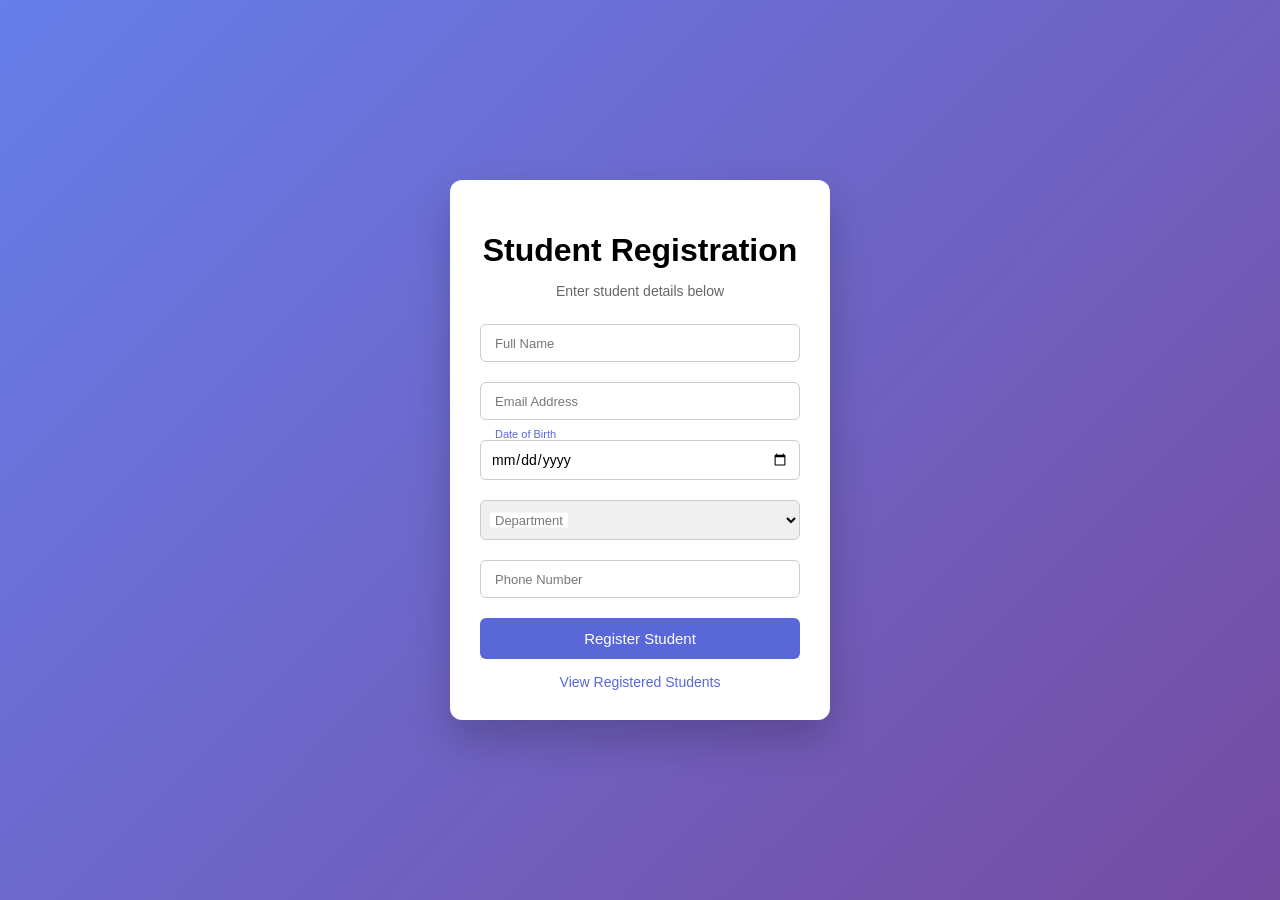
<file: Student-Registration-Form/index.html>
<!DOCTYPE html>
<html lang="en">
<head>
    <meta charset="UTF-8">
    <title>Student Registration</title>
    <link rel="stylesheet" href="style.css">
</head>
<body>

<div class="container">
    <div class="card">
        <h1>Student Registration</h1>
        <p class="subtitle">Enter student details below</p>

        <form id="regForm">

            <div class="field">
                <input type="text" id="name" required>
                <label>Full Name</label>
            </div>

            <div class="field">
                <input type="email" id="email" required>
                <label>Email Address</label>
            </div>

            <div class="field">
                <input type="date" id="dob" required>
                <label class="static">Date of Birth</label>
            </div>

            <div class="field">
                <select id="department" required>
                    <option value=""></option>
                    <option>CSE</option>
                    <option>ECE</option>
                    <option>EEE</option>
                    <option>MECH</option>
                </select>
                <label>Department</label>
            </div>

            <div class="field">
                <input type="text" id="phone" required>
                <label>Phone Number</label>
            </div>

            <button type="submit">Register Student</button>
        </form>

        <a href="records.html" class="link">View Registered Students</a>
    </div>
</div>

<script src="app.js"></script>
</body>
</html>
</file>
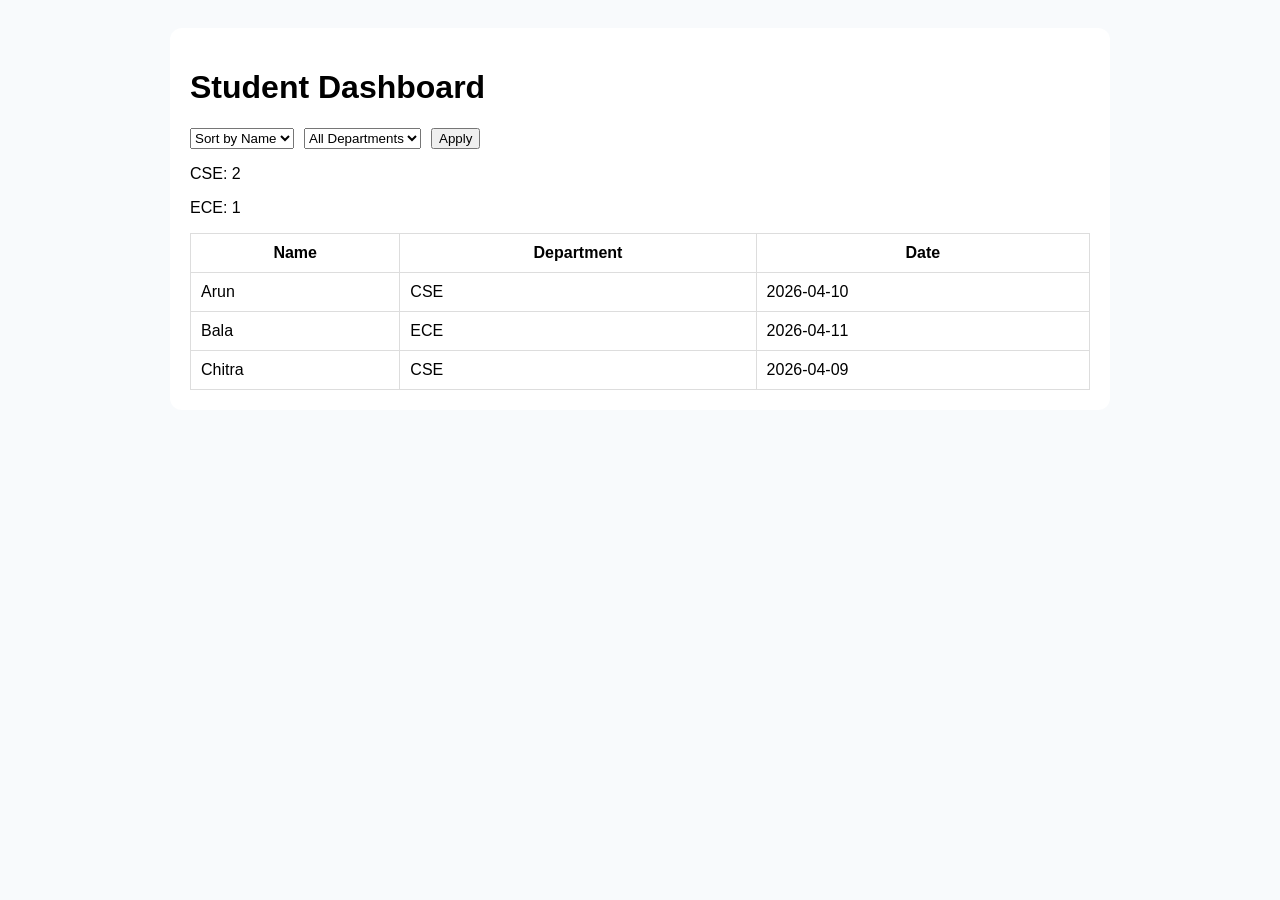
<file: task_02/index.html>
<!DOCTYPE html><html><head><meta charset="UTF-8"><title>Dashboard</title><link rel="stylesheet" href="style.css"></head>
<body><div class="wrap"><h1>Student Dashboard</h1>
<div class="controls">
<select id="sortBy"><option value="name">Sort by Name</option><option value="date">Sort by Date</option></select>
<select id="deptFilter"><option value="all">All Departments</option><option>CSE</option><option>ECE</option><option>EEE</option></select>
<button onclick="render()">Apply</button></div>
<div id="countBox"></div>
<table><thead><tr><th>Name</th><th>Department</th><th>Date</th></tr></thead><tbody id="rows"></tbody></table></div><script src="script.js"></script></body></html>
</file>
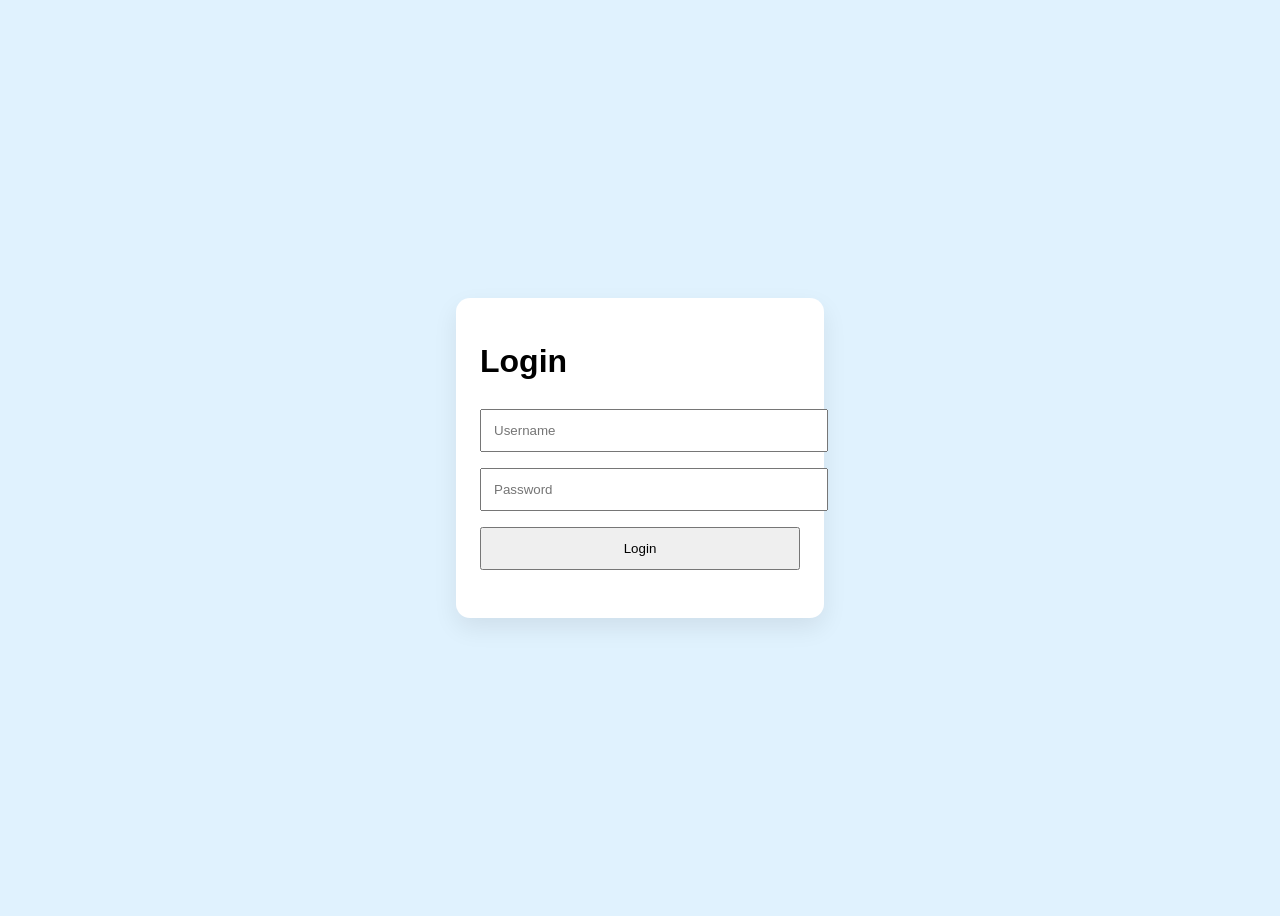
<file: task_03/index.html>
<!DOCTYPE html><html><head><title>Login</title><link rel='stylesheet' href='style.css'></head><body><div class='box'><h1>Login</h1><input id='username' placeholder='Username'><input id='password' type='password' placeholder='Password'><button onclick='login()'>Login</button><p id='msg'></p></div><script src='script.js'></script></body></html>
</file>
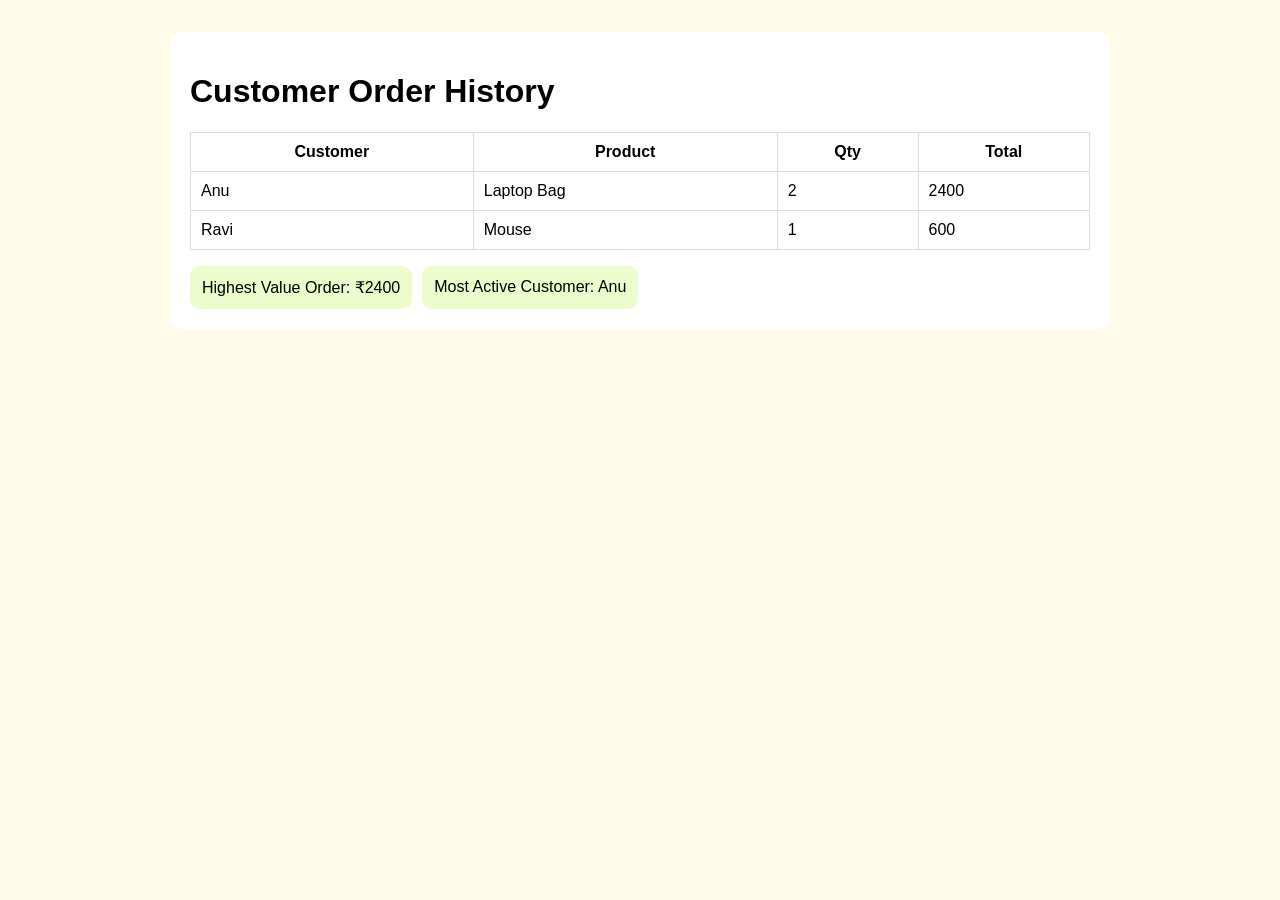
<file: task_04/index.html>
<!DOCTYPE html><html><head><title>Orders</title><link rel='stylesheet' href='style.css'></head><body><div class='wrap'><h1>Customer Order History</h1><table><thead><tr><th>Customer</th><th>Product</th><th>Qty</th><th>Total</th></tr></thead><tbody><tr><td>Anu</td><td>Laptop Bag</td><td>2</td><td>2400</td></tr><tr><td>Ravi</td><td>Mouse</td><td>1</td><td>600</td></tr></tbody></table><div class='cards'><div>Highest Value Order: ₹2400</div><div>Most Active Customer: Anu</div></div></div></body></html>
</file>
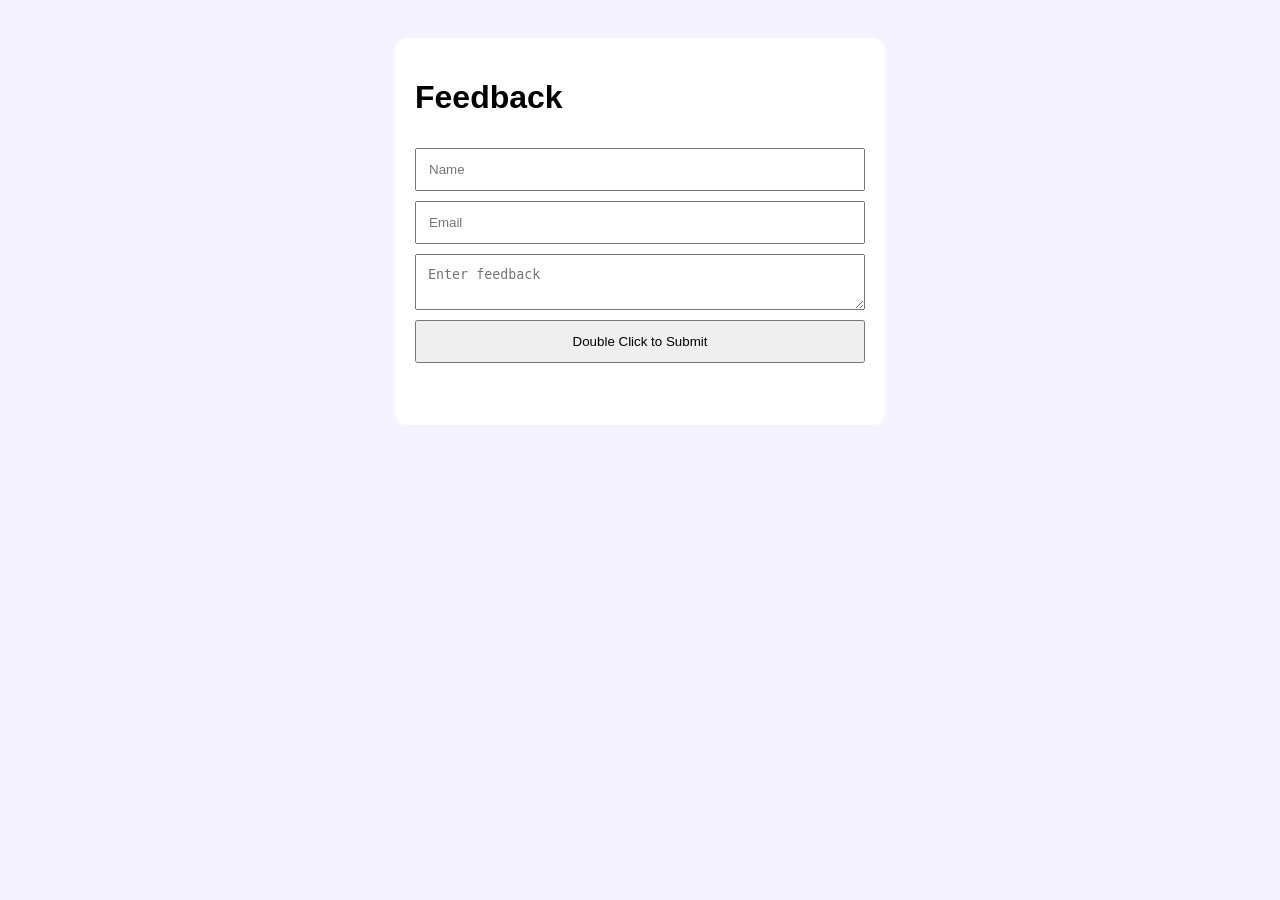
<file: task_07/index.html>
<!DOCTYPE html><html><head><title>Feedback Form</title><link rel='stylesheet' href='style.css'></head><body><form class='card'><h1>Feedback</h1><input id='name' placeholder='Name' onkeypress='validateText(event)' onmouseover='hoverField(this)' onmouseout='unhoverField(this)'><input id='email' placeholder='Email' onkeypress='validateText(event)' onmouseover='hoverField(this)' onmouseout='unhoverField(this)'><textarea id='feedback' placeholder='Enter feedback' onmouseover='hoverField(this)' onmouseout='unhoverField(this)'></textarea><button type='button' ondblclick='submitForm()'>Double Click to Submit</button><p id='msg'></p></form><script src='script.js'></script></body></html>
</file>
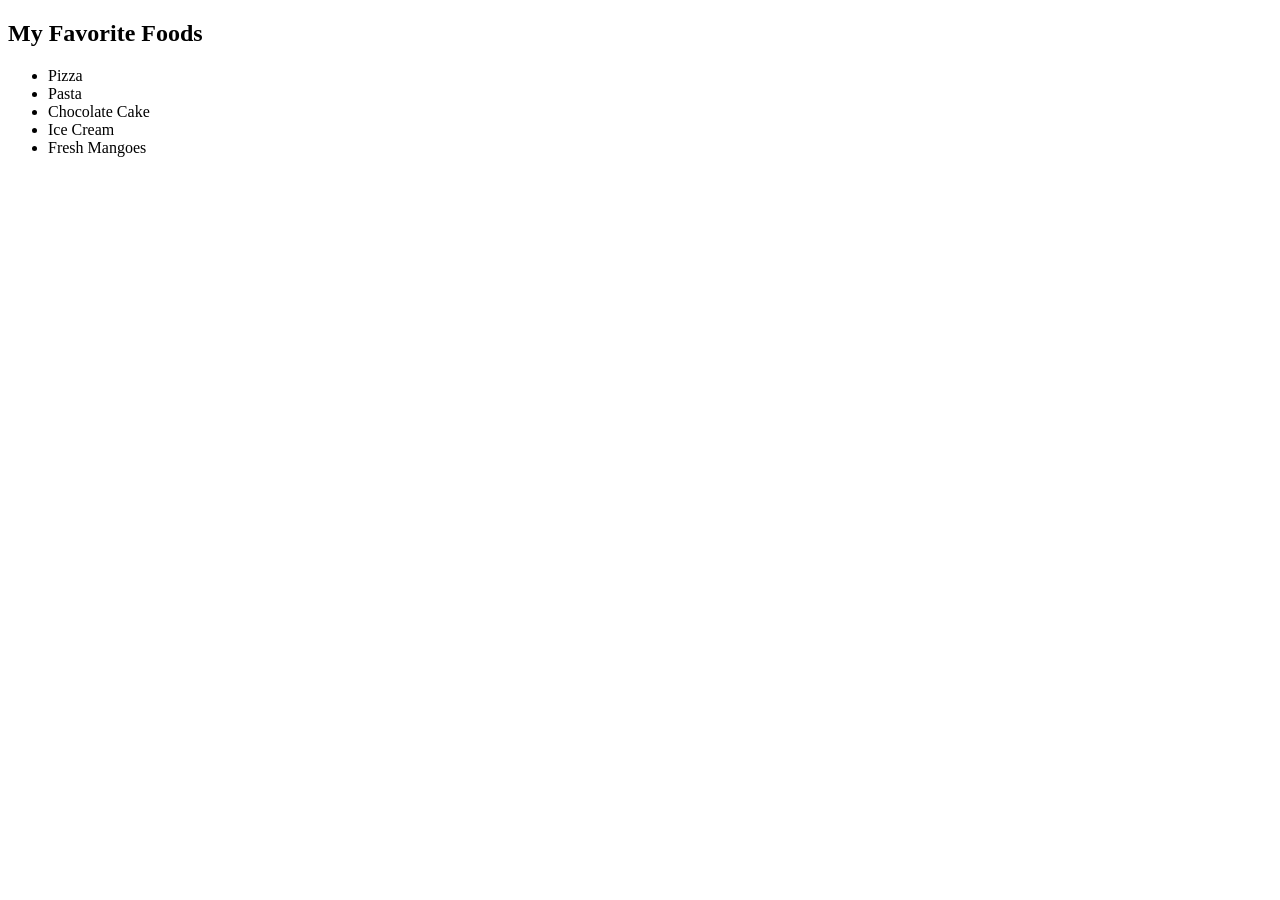
<file: HtmlFiles/FavouriteFood.html>
<!DOCTYPE html>
<html>
<head>
    <title>My Favorite Foods</title>
</head>
<body>
    <h2>My Favorite Foods</h2>
    <ul>
        <li>Pizza</li>
        <li>Pasta</li>
        <li>Chocolate Cake</li>
        <li>Ice Cream</li>
        <li>Fresh Mangoes</li>
    </ul>
</body>
</html>
</file>
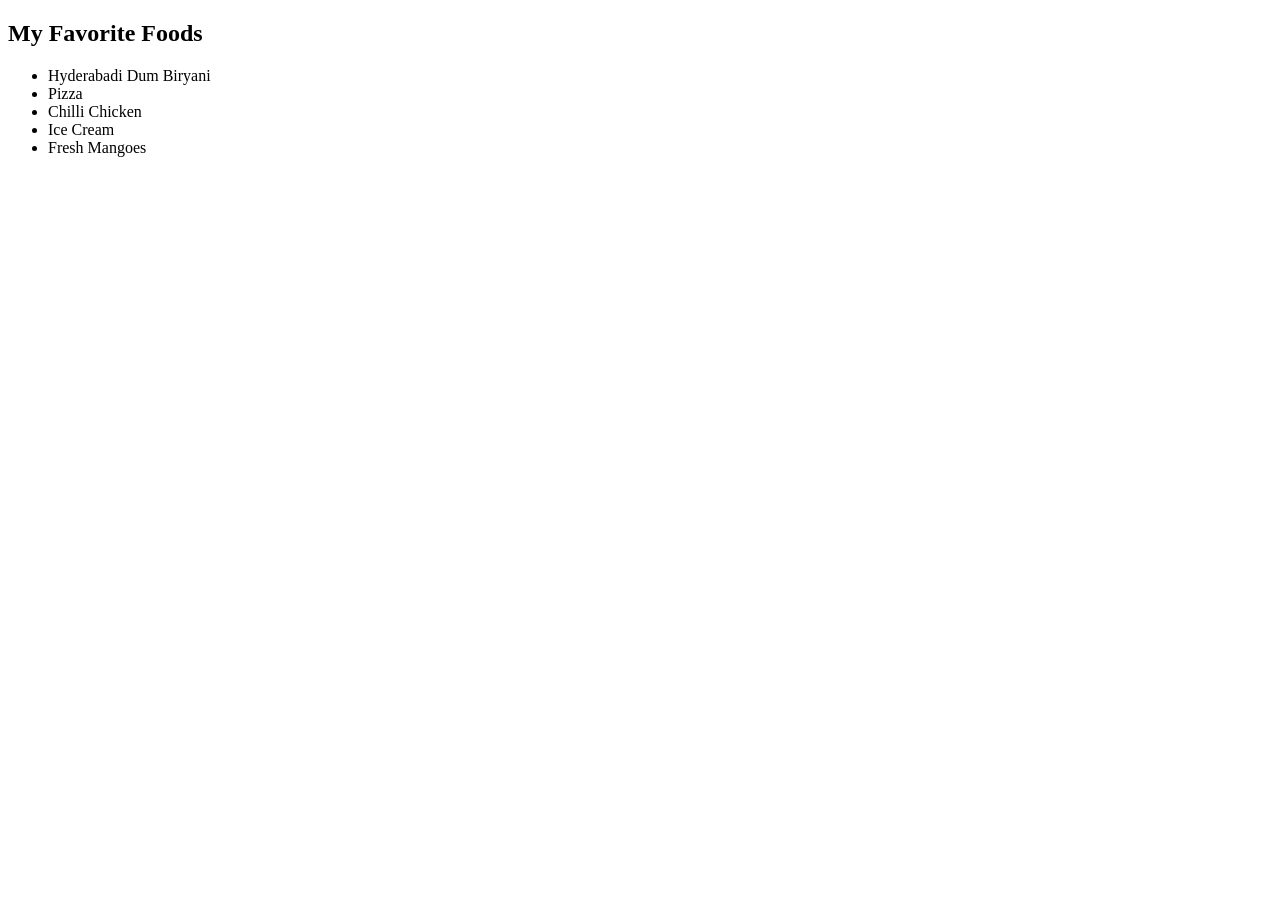
<file: HtmlFiles/FFood(OUTPUT).html>
<!DOCTYPE html>
<html>
<head>
    <title>My Favorite Foods</title>
</head>
<body>
    <h2>My Favorite Foods</h2>
    <ul>
        <li>Hyderabadi Dum Biryani</li>
        <li>Pizza</li>
        <li>Chilli Chicken</li>
        <li>Ice Cream</li>
        <li>Fresh Mangoes</li>
    </ul>
</body>
</html>
</file>
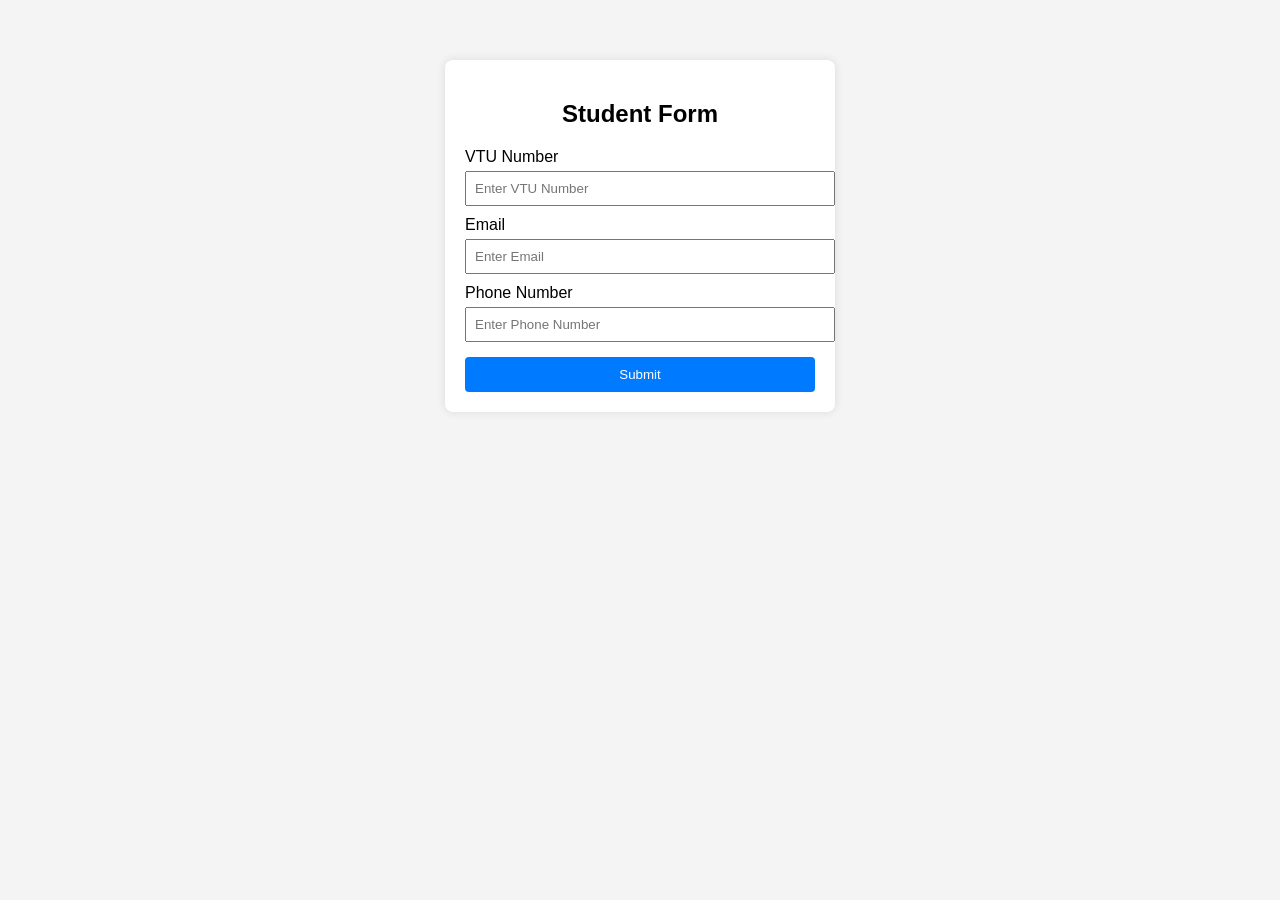
<file: HtmlFiles/Studentsform.html>
<!DOCTYPE html>
<html lang="en">
<head>
    <meta charset="UTF-8">
    <title>Student Details Form</title>
    <style>
        body {
            font-family: Arial, sans-serif;
            background: #f4f4f4;
        }
        .form-container {
            width: 350px;
            margin: 60px auto;
            background: white;
            padding: 20px;
            border-radius: 8px;
            box-shadow: 0 0 10px rgba(0,0,0,0.1);
        }
        h2 {
            text-align: center;
        }
        label {
            display: block;
            margin-top: 10px;
        }
        input {
            width: 100%;
            padding: 8px;
            margin-top: 5px;
        }
        button {
            margin-top: 15px;
            width: 100%;
            padding: 10px;
            background: #007bff;
            color: white;
            border: none;
            cursor: pointer;
            border-radius: 4px;
        }
        button:hover {
            background: #0056b3;
        }
    </style>

    <script>
        function validateForm() {
            var vtu = document.getElementById("vtu").value;
            var email = document.getElementById("email").value;
            var phone = document.getElementById("phone").value;

            var vtuPattern = /^[0-9]{2}[A-Z]{2}[0-9]{2}[A-Z]{2}[0-9]{3}$/;
            var emailPattern = /^[^\s@]+@[^\s@]+\.[^\s@]+$/;
            var phonePattern = /^[0-9]{10}$/;

            if (!vtuPattern.test(vtu)) {
                alert("Enter a valid VTU Number (e.g., 1RV21CS001)");
                return false;
            }

            if (!emailPattern.test(email)) {
                alert("Enter a valid Email ID");
                return false;
            }

            if (!phonePattern.test(phone)) {
                alert("Enter a valid 10-digit Phone Number");
                return false;
            }

            alert("Form submitted successfully!");
            return true;
        }
    </script>
</head>

<body>
    <div class="form-container">
        <h2>Student Form</h2>
        <form onsubmit="return validateForm()">
            <label>VTU Number</label>
            <input type="text" id="vtu" placeholder="Enter VTU Number">

            <label>Email</label>
            <input type="text" id="email" placeholder="Enter Email">

            <label>Phone Number</label>
            <input type="text" id="phone" placeholder="Enter Phone Number">

            <button type="submit">Submit</button>
        </form>
    </div>
</body>
</html>
</file>
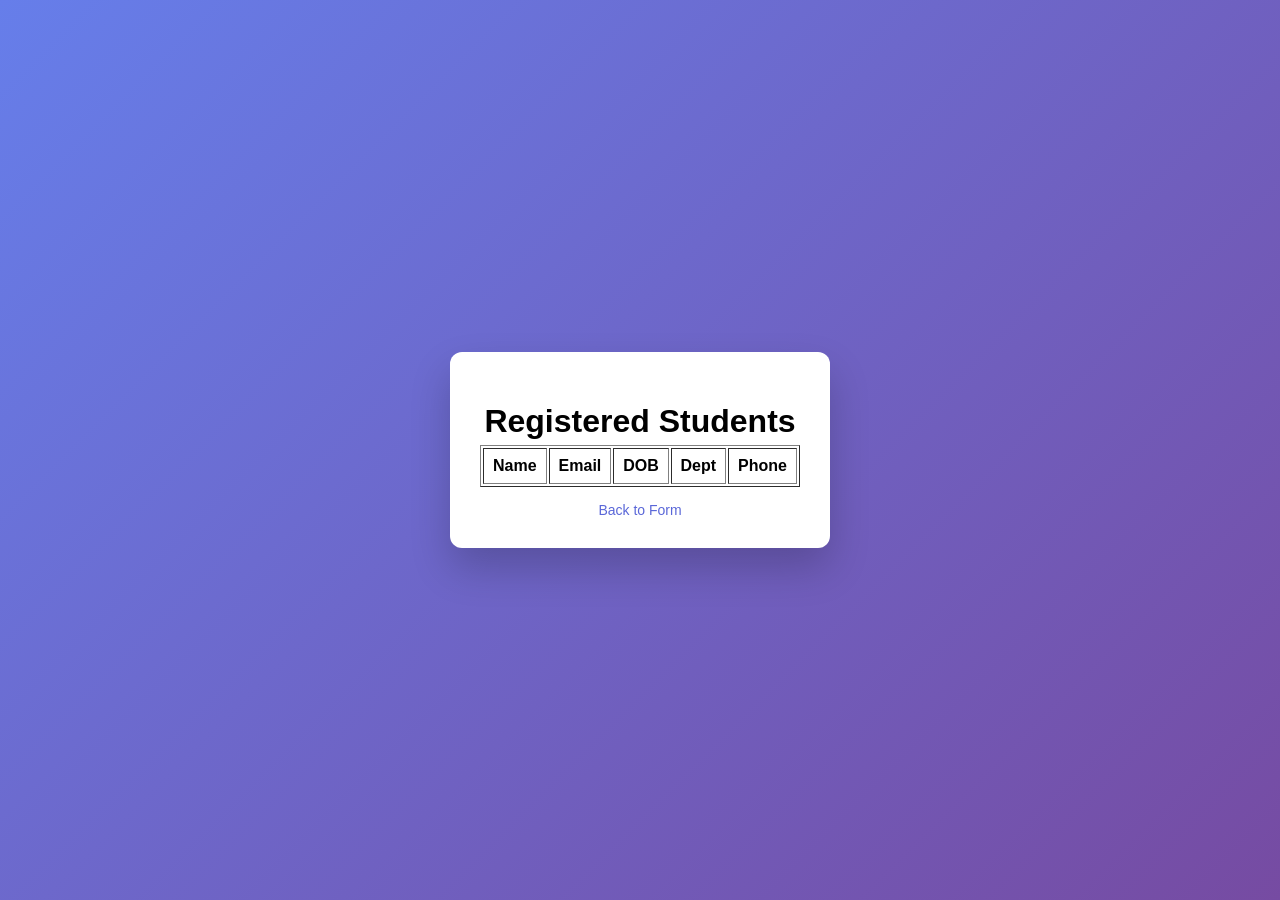
<file: Student-Registration-Form/records.html>
<!DOCTYPE html>
<html lang="en">
<head>
    <meta charset="UTF-8">
    <title>Registered Students</title>
    <link rel="stylesheet" href="style.css">
</head>
<body>

<div class="container">
    <div class="card">
        <h1>Registered Students</h1>

        <table width="100%" border="1" cellpadding="8">
            <thead>
                <tr>
                    <th>Name</th>
                    <th>Email</th>
                    <th>DOB</th>
                    <th>Dept</th>
                    <th>Phone</th>
                </tr>
            </thead>
            <tbody id="tableData"></tbody>
        </table>

        <a href="index.html" class="link">Back to Form</a>
    </div>
</div>

<script>
    let data = JSON.parse(localStorage.getItem("studentData")) || [];
    let table = document.getElementById("tableData");

    data.forEach(s => {
        let row = `
            <tr>
                <td>${s.name}</td>
                <td>${s.email}</td>
                <td>${s.dob}</td>
                <td>${s.dept}</td>
                <td>${s.phone}</td>
            </tr>`;
        table.innerHTML += row;
    });
</script>

</body>
</html>
</file>
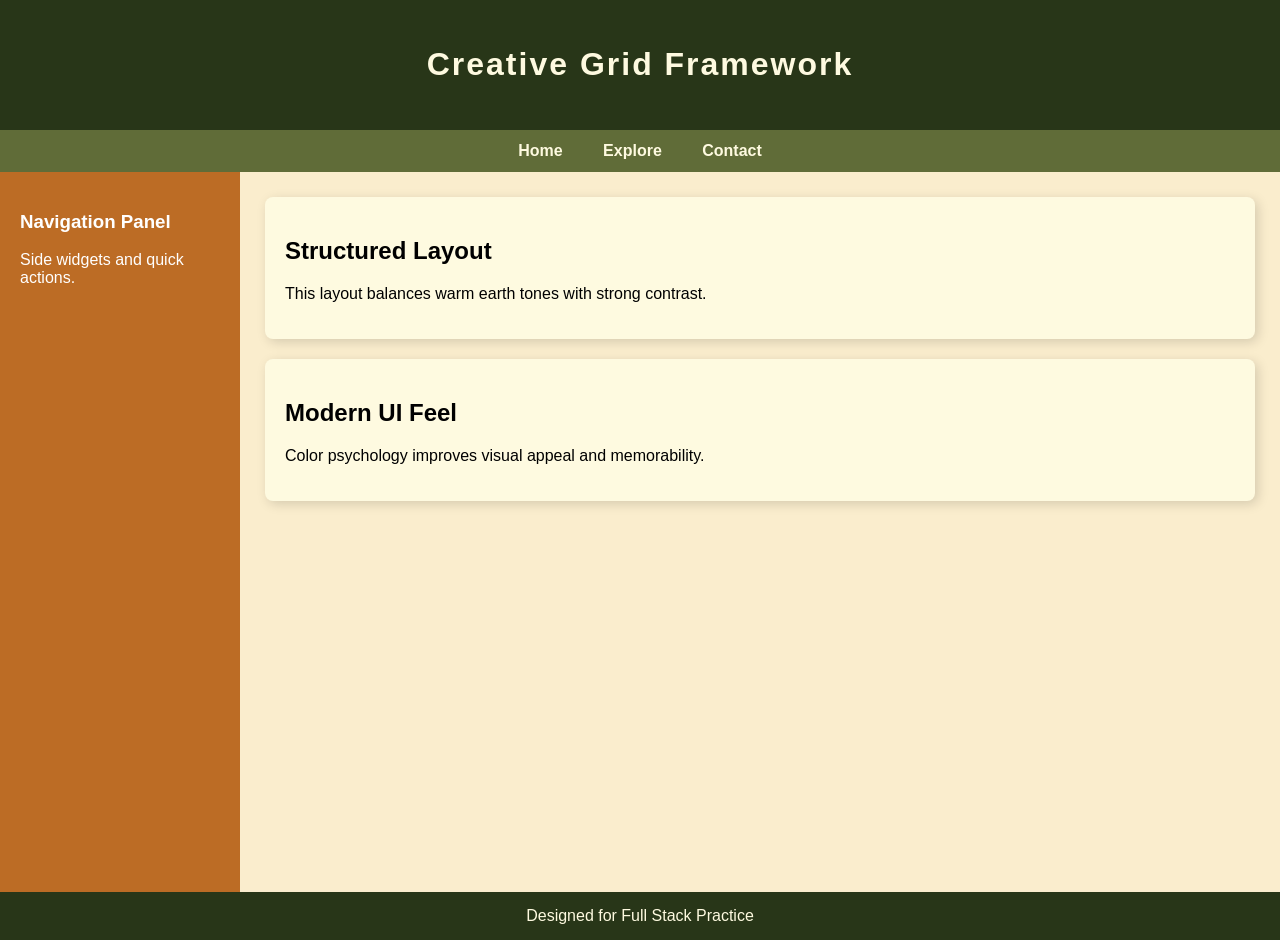
<file: week3/layout.html>
<!DOCTYPE html>
<html>
<head>
<meta charset="UTF-8">
<title>Layout Studio</title>

<style>
body{
    margin:0;
    font-family:'Trebuchet MS', sans-serif;
    background:#faedcd;
}

header{
    background:#283618;
    color:#fefae0;
    padding:25px;
    text-align:center;
    letter-spacing:2px;
}

nav{
    background:#606c38;
    padding:12px;
    text-align:center;
}

nav a{
    color:#fefae0;
    margin:0 18px;
    text-decoration:none;
    font-weight:bold;
}

.grid-area{
    display:grid;
    grid-template-columns:240px auto;
    min-height:80vh;
}

aside{
    background:#bc6c25;
    color:white;
    padding:20px;
}

main{
    padding:25px;
}

article{
    background:#fefae0;
    padding:20px;
    margin-bottom:20px;
    border-radius:8px;
    box-shadow:3px 3px 12px rgba(0,0,0,0.15);
}

footer{
    background:#283618;
    color:#fefae0;
    text-align:center;
    padding:15px;
}
</style>
</head>

<body>

<header>
    <h1>Creative Grid Framework</h1>
</header>

<nav>
    <a href="#">Home</a>
    <a href="#">Explore</a>
    <a href="#">Contact</a>
</nav>

<div class="grid-area">
    <aside>
        <h3>Navigation Panel</h3>
        <p>Side widgets and quick actions.</p>
    </aside>

    <main>
        <article>
            <h2>Structured Layout</h2>
            <p>This layout balances warm earth tones with strong contrast.</p>
        </article>

        <article>
            <h2>Modern UI Feel</h2>
            <p>Color psychology improves visual appeal and memorability.</p>
        </article>
    </main>
</div>

<footer>
    Designed for Full Stack Practice
</footer>

</body>
</html>
</file>
<file: Student-Registration-Form/style.css>
* {
    box-sizing: border-box;
    font-family: "Segoe UI", sans-serif;
}

body {
    margin: 0;
    min-height: 100vh;
    background: linear-gradient(135deg, #667eea, #764ba2);
    display: flex;
    align-items: center;
    justify-content: center;
}

.container {
    width: 100%;
    max-width: 420px;
    padding: 20px;
}

.card {
    background: #ffffff;
    border-radius: 12px;
    padding: 30px;
    box-shadow: 0 20px 40px rgba(0,0,0,0.2);
    animation: fadeIn 0.8s ease;
}

h1 {
    text-align: center;
    margin-bottom: 5px;
}

.subtitle {
    text-align: center;
    color: #666;
    font-size: 14px;
    margin-bottom: 25px;
}

.field {
    position: relative;
    margin-bottom: 20px;
}

.field input,
.field select {
    width: 100%;
    padding: 10px;
    border: 1px solid #ccc;
    border-radius: 6px;
    outline: none;
    font-size: 14px;
}

.field label {
    position: absolute;
    left: 10px;
    top: 50%;
    transform: translateY(-50%);
    background: white;
    padding: 0 5px;
    color: #777;
    font-size: 13px;
    pointer-events: none;
    transition: 0.3s;
}

.field input:focus + label,
.field input:valid + label,
.field select:focus + label,
.field select:valid + label {
    top: -6px;
    font-size: 11px;
    color: #5a67d8;
}

label.static {
    top: -6px;
    font-size: 11px;
    color: #5a67d8;
}

button {
    width: 100%;
    padding: 12px;
    border: none;
    background: #5a67d8;
    color: white;
    font-size: 15px;
    border-radius: 6px;
    cursor: pointer;
}

button:hover {
    background: #434190;
}

.link {
    display: block;
    text-align: center;
    margin-top: 15px;
    text-decoration: none;
    color: #5a67d8;
    font-size: 14px;
}

@keyframes fadeIn {
    from {
        opacity: 0;
        transform: translateY(15px);
    }
    to {
        opacity: 1;
        transform: translateY(0);
    }
}
</file>
<file: task_02/style.css>
body{font-family:Arial;background:#f8fafc;padding:20px}.wrap{max-width:900px;margin:auto;background:#fff;padding:20px;border-radius:12px}.controls{display:flex;gap:10px;margin-bottom:15px}table{width:100%;border-collapse:collapse}th,td{border:1px solid #ddd;padding:10px}
</file>
<file: task_03/style.css>
body{font-family:Arial;background:#e0f2fe;display:flex;justify-content:center;align-items:center;height:100vh}.box{background:#fff;padding:24px;border-radius:14px;box-shadow:0 10px 25px rgba(0,0,0,.08);width:320px}.box input,.box button{width:100%;padding:12px;margin:8px 0}
</file>
<file: task_04/style.css>
body{font-family:Arial;background:#fefce8;padding:24px}.wrap{max-width:900px;margin:auto;background:#fff;padding:20px;border-radius:12px}table{width:100%;border-collapse:collapse}th,td{border:1px solid #ddd;padding:10px}.cards{display:flex;gap:10px;margin-top:16px}.cards div{background:#ecfccb;padding:12px;border-radius:10px}
</file>
<file: task_07/style.css>
body{font-family:Arial;background:#f5f3ff;display:flex;justify-content:center;padding:30px}.card{width:450px;background:white;padding:20px;border-radius:12px;display:flex;flex-direction:column;gap:10px}input,textarea,button{padding:12px}
</file>
